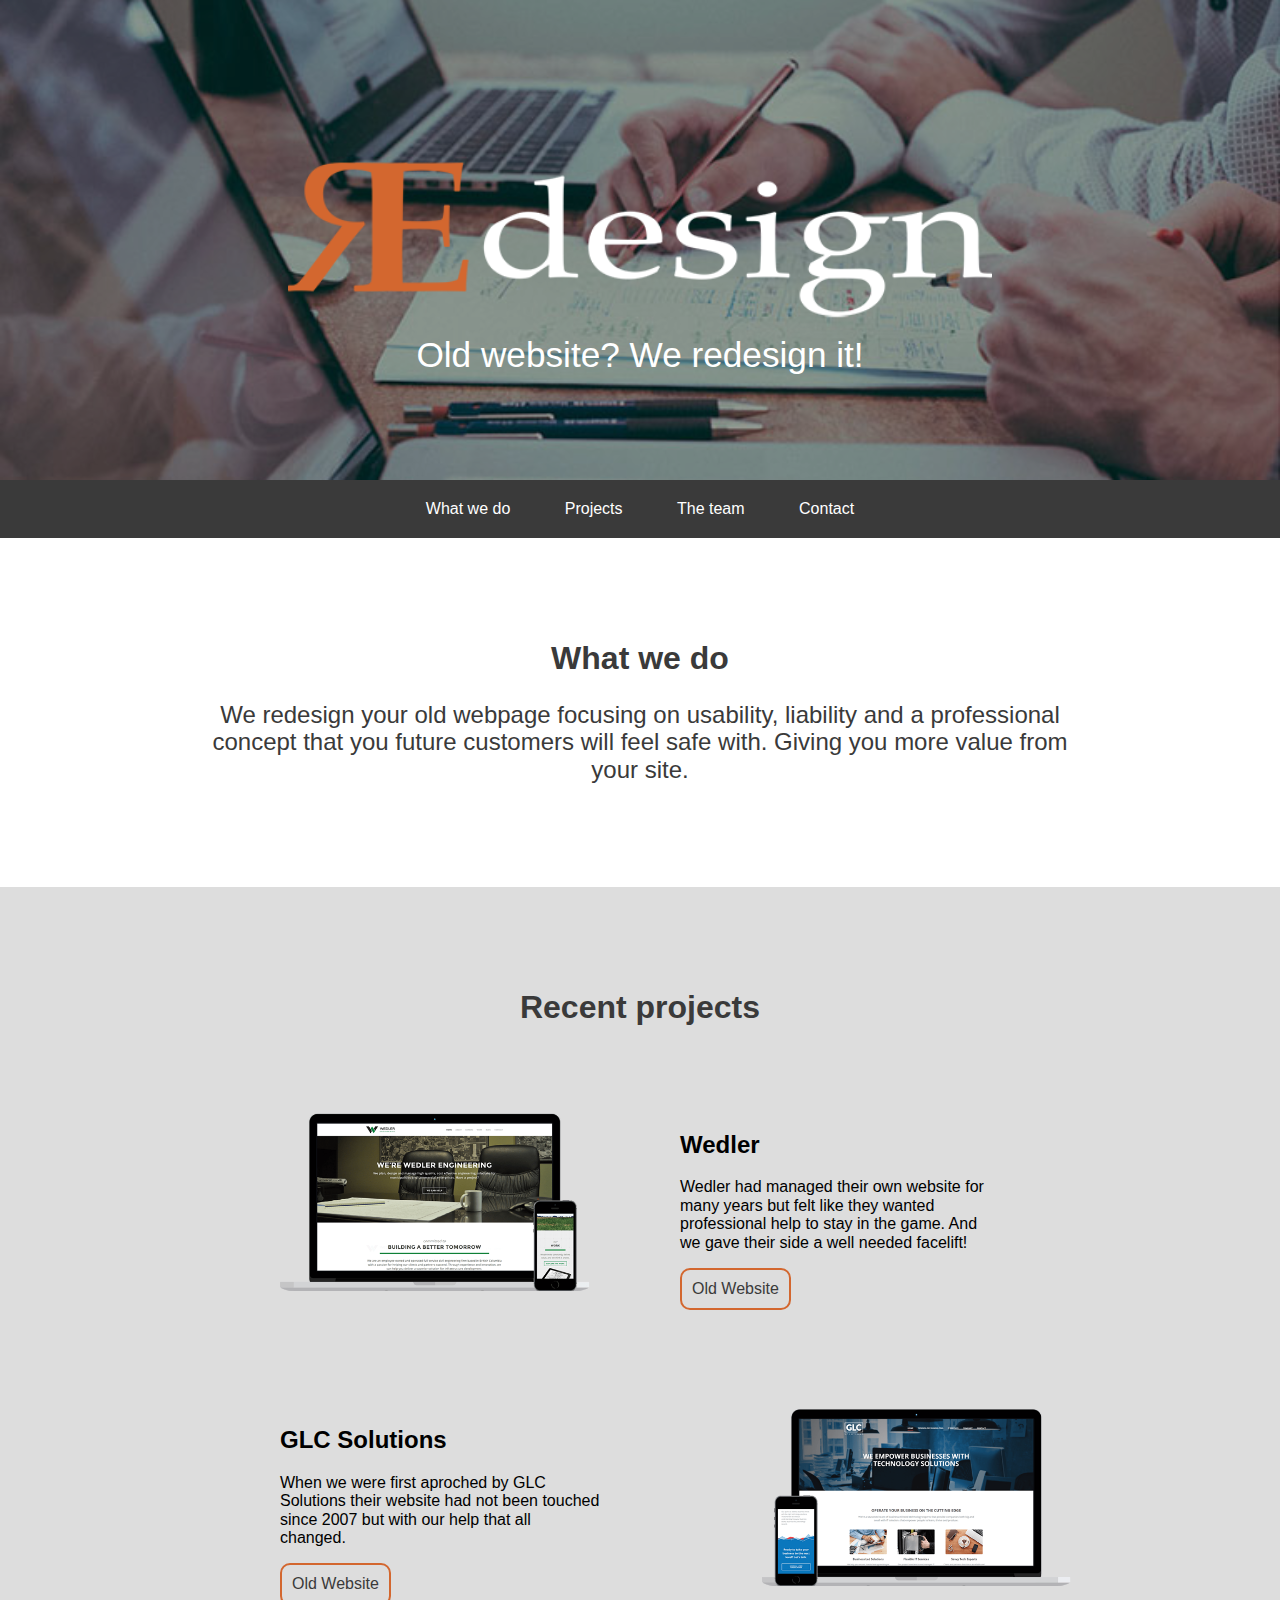
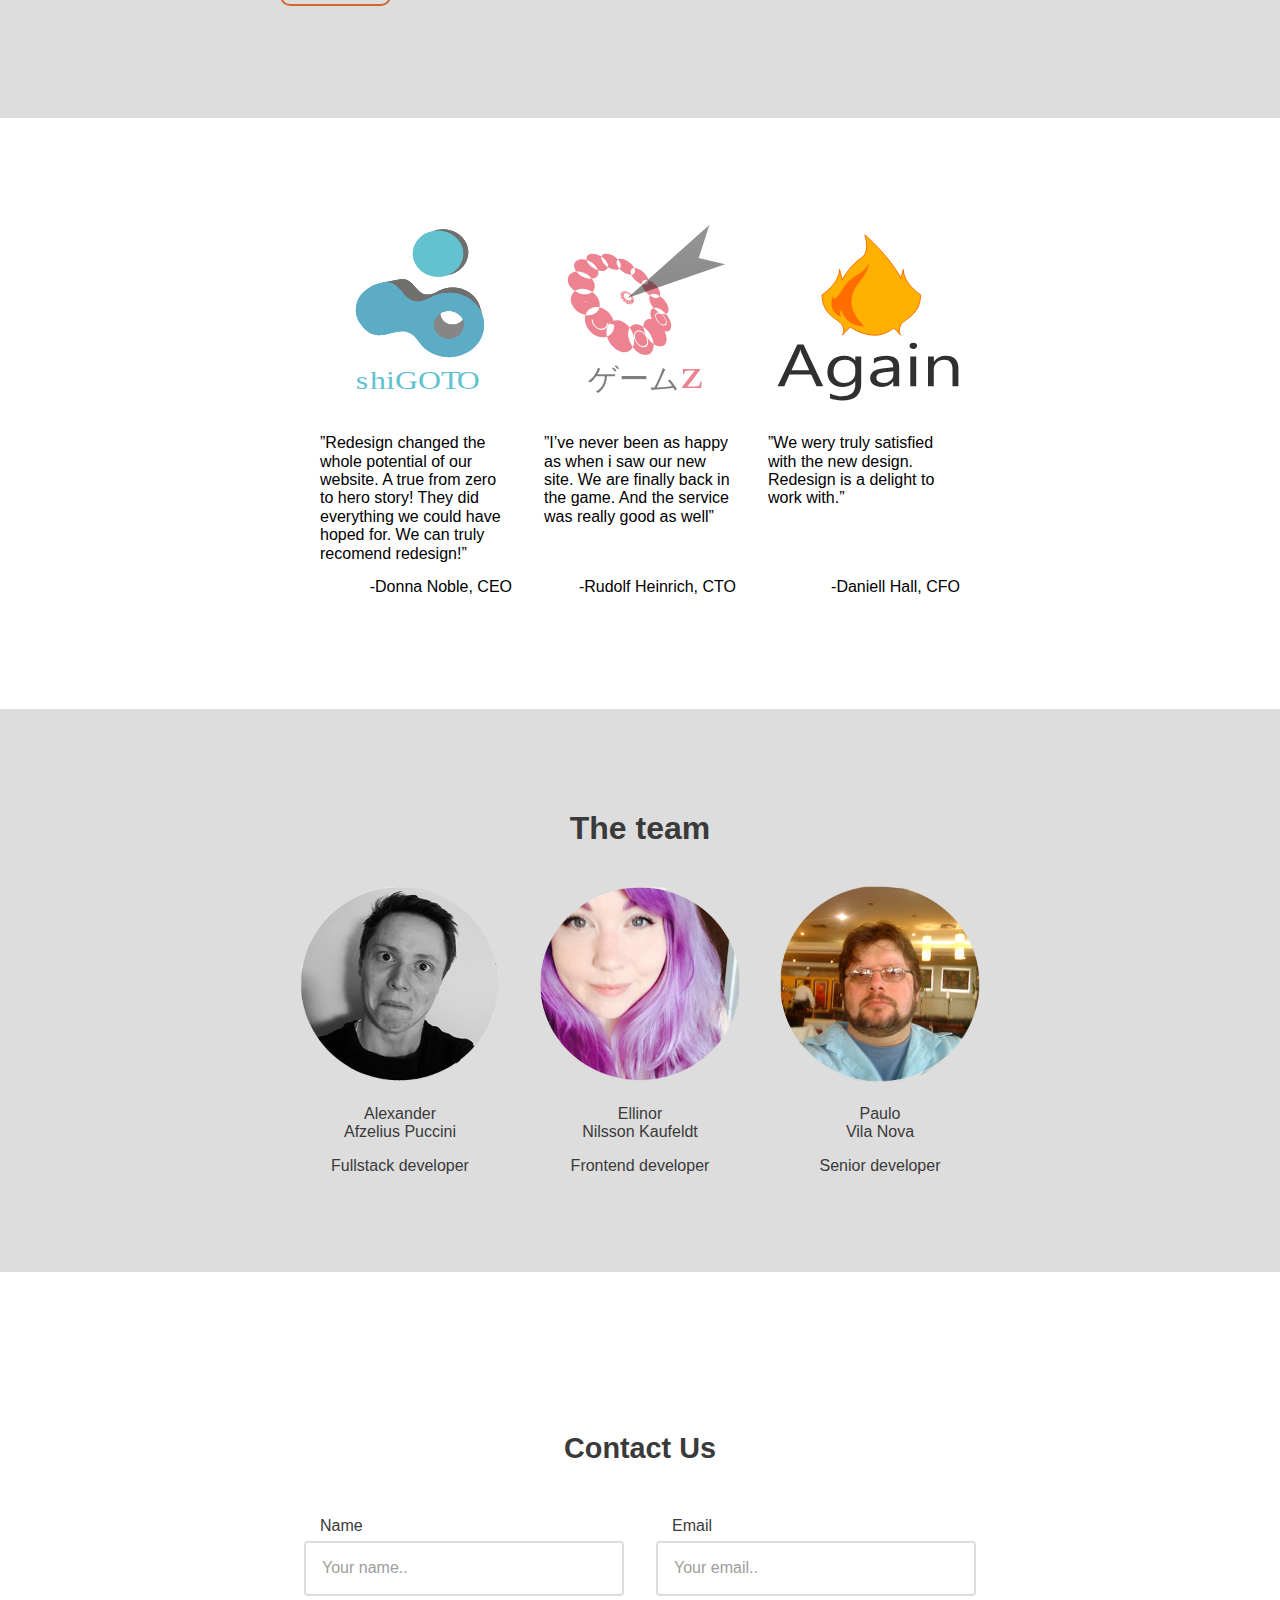
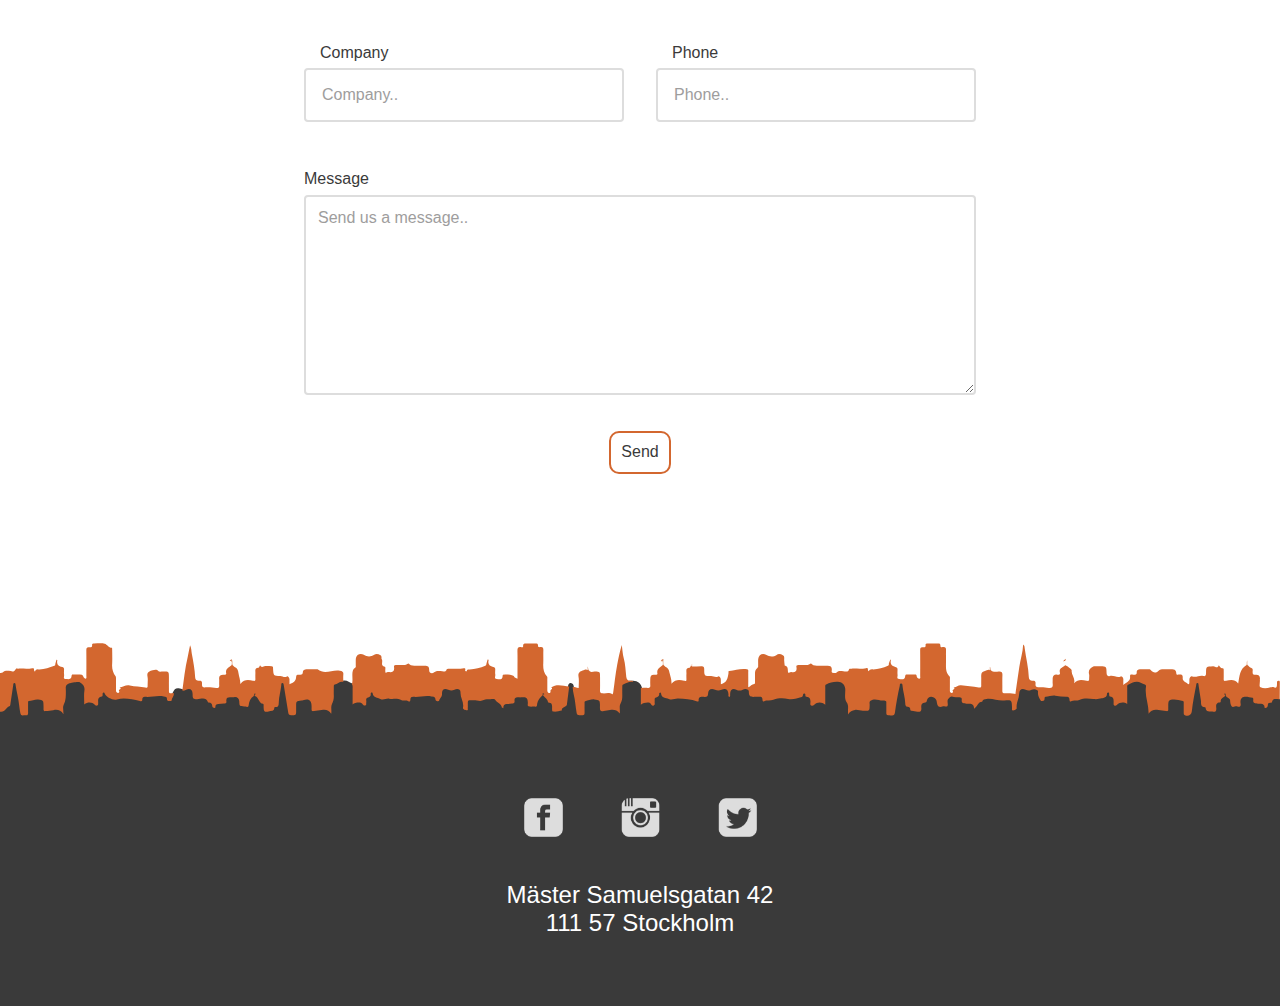
<file: index.html>
<!DOCTYPE html>
<html>

<head>
  <meta charset="utf-8" />
  <meta http-equiv="X-UA-Compatible" content="IE=edge">
  <meta name="viewport" content="width=device-width, initial-scale=1.0">
  <title>Redesign</title>
  <meta name="description" content="We redesign your old webpage focusing on usability, liability and a professional concept that you future customers will feel
  safe with. Giving you more value from your site.">
  <link rel='shortcut icon' type='image/x-icon' href='builds/images/favicon.ico' />
  <link rel="stylesheet" type="text/css" media="screen" href="builds/css/style.css" />
  <script src="builds/js/modernizr-custom.js"></script>
  <script src="builds/js/script.js"></script>
  <!--[if lt IE 9]>
  <script src="builds/js/html5shiv.js" prefer></script>
  <link rel="stylesheet" href="builds/css/ie8.css">
  <![endif]-->
</head>

<body>

  <!--Header image+logo-->
  <header class="header-container">
    <div class="logo-block">
      <img src="builds/images/dt-logo-white.png" alt="logo">
      <p class="slogan">Old website? We redesign it!</p>
    </div>
  </header>

  <!--Navigation-->
  <nav>
    <ul class="nav">
      <li class="nav-link">
        <a href="#weDo">What we do</a>
      </li>
      <li class="nav-link">
        <a href="#projects">Projects</a>
      </li>
      <li class="nav-link">
        <a href="#theTeam">The team</a>
      </li>
      <li class="nav-link">
        <a href="#contact">Contact</a>
      </li>
    </ul>
  </nav>


  <!--About-->
  <section id="weDo" class="section-about">
    <div class="container ie8-padding">
      <h1>What we do</h1>
      <p>
        We redesign your old webpage focusing on usability, liability and a professional concept that you future customers will feel
        safe with. Giving you more value from your site.
      </p>
    </div>
  </section>

  <!-- Earlier Cases -->
  <section id="projects" class="recentProjects">
    <div class="container ie8-padding">
      <h1>Recent projects</h1>

      <article class="recentProject">
        <div class="recentProjectContainer">
          <img src="builds/images/wedler.png" alt="Wedler project image">
        </div>
        <div class="recentProjectContainer">
          <h2>Wedler</h2>
          <p>Wedler had managed their own website for many years but felt like they wanted professional help to stay in the
            game. And we gave their side a well needed facelift! </p>
            <a href="#">
               <input type="button" value="Old Website" class="oldWebsite" />
            </a>
        </div>
      </article>

      <article class="recentProject">
        <div class="recentProjectContainer">
          <img src="builds/images/glc.png" alt="GLC project image">
        </div>
        <div class="recentProjectContainer">
          <h2>GLC Solutions</h2>
          <p>When we were first aproched by GLC Solutions their website had not been touched since 2007 but with our help that
            all changed. </p>
            <a href="#">
               <input type="button" value="Old Website" class="oldWebsite" />
            </a>
        </div>
      </article>

    </div>
  </section>
  <div class="clearfix"></div>

<!-- Reviews -->
<section class="reviews">
  <div class="container ie8-padding-2">
    <div class="review">
      <svg width="200" height="200">
      <image xlink:href="builds/images/shigoto.svg" src="builds/images/shigoto.png" width="200" height="200"/>
      </svg>
        <p>”Redesign changed the whole potential of our website. A true from
          zero to hero story! They did everything we could have hoped for.
          We can truly recomend redesign!”</p>
        <p>-Donna Noble, CEO</p>
    </div>

    <div class="review">
      <svg width="200" height="200">
      <image xlink:href="builds/images/gamez.svg" src="builds/images/gamez.png" width="200" height="200"/>
      </svg>
      <p>”I’ve never been as happy as when i saw our new site. We are finally back
        in the game. And the service was really good as well”</p>
      <p>-Rudolf Heinrich, CTO</p>
    </div>

    <div class="review">
      <svg width="200" height="200">
      <image xlink:href="builds/images/again.svg" src="builds/images/again.png" width="200" height="200"/>
      </svg>
      <p>”We wery truly satisfied with
        the new design. Redesign is a delight to work with.” </p>
      <p>-Daniell Hall, CFO</p>
  </div>
</div>
</section>

<div class="clearfix"></div>

<!--The Team-->
<section id="theTeam" class="section-team">
    <div class="container ie8-padding">
      <h1>The team</h1>
      <div class="images-container">
        <div class="img-container">
          <img src="builds/images/alex.png" alt="Alexander Afzelius Puccini">
          <p>Alexander
            <br> Afzelius Puccini
          </p>
          <span>Fullstack developer</span>
        </div>
        <div class="img-container">
          <img src="builds/images/elli.png" alt="Ellinor Nilsson Kaufeldt">
          <p>Ellinor
            <br> Nilsson Kaufeldt
            <br>
          </p>
          <span>Frontend developer</span>
        </div>
        <div class="img-container">
          <img src="builds/images/paulo.png" alt="Paulo Vila Nova">
          <p>Paulo
            <br> Vila Nova
          </p>
          <span>Senior developer</span>
        </div>
      </div>
    </div>
  </section>
  <div class="clearfix"></div>

  <!--Contact-->

  <section id="contact">
    <div class="container ie8-padding-2">
    <h1 class="contact-us">Contact Us</h1>
    <div>
      <form class="form-container">

        <div class="form-row">
            <div >
                <label for="lname">Name</label>
                <input type="text" id="lname" name="name" placeholder="Your name..">
            </div>
            <div>
                <label for="lemail">Email</label>
                <input type="text" id="lemail" name="email" placeholder="Your email..">
            </div>

        </div>

        <div class="form-row">
            <div>
                <label for="lcompany">Company</label>
                <input type="text" id="lcompany" name="company" placeholder="Company..">
            </div>
            <div>
                <label for="lphone">Phone</label>
                <input type="text" id="lphone" name="phone" placeholder="Phone..">
            </div>
        </div>


        <div class="form-row-textarea">
            <label for="subject">Message</label>
            <textarea id="subject" name="subject" placeholder="Send us a message.." style="height:200px"></textarea>
        </div>
        <div class="form-row-button">
            <input type="submit" value="Send">
        </div>
      </form>
    </div>
    </div>
  </section>

  <button onclick="topFunction()" id="myBtn" title="Go to top">Top</button>


  <!--Footer-->
<footer>
    <div class="footer-social-icons">
      <ul class="social-icons">
        <li>
          <img src="builds/images/ic-facebook.png" alt="Facebook icon">
        </li>
        <li>
          <img src="builds/images/ic-instagr.png" alt="Instagram icon">
        </li>
        <li>
          <img src="builds/images/ic-tweeter.png" alt="Twitter icon">
        </li>
      </ul>

      <div class="footer-adress">
          <p class="adress">Mäster Samuelsgatan 42</p>
          <p class="adress">111 57 Stockholm</p>
      </div>

    </div>
  </footer>

</body>

</html>
</file>
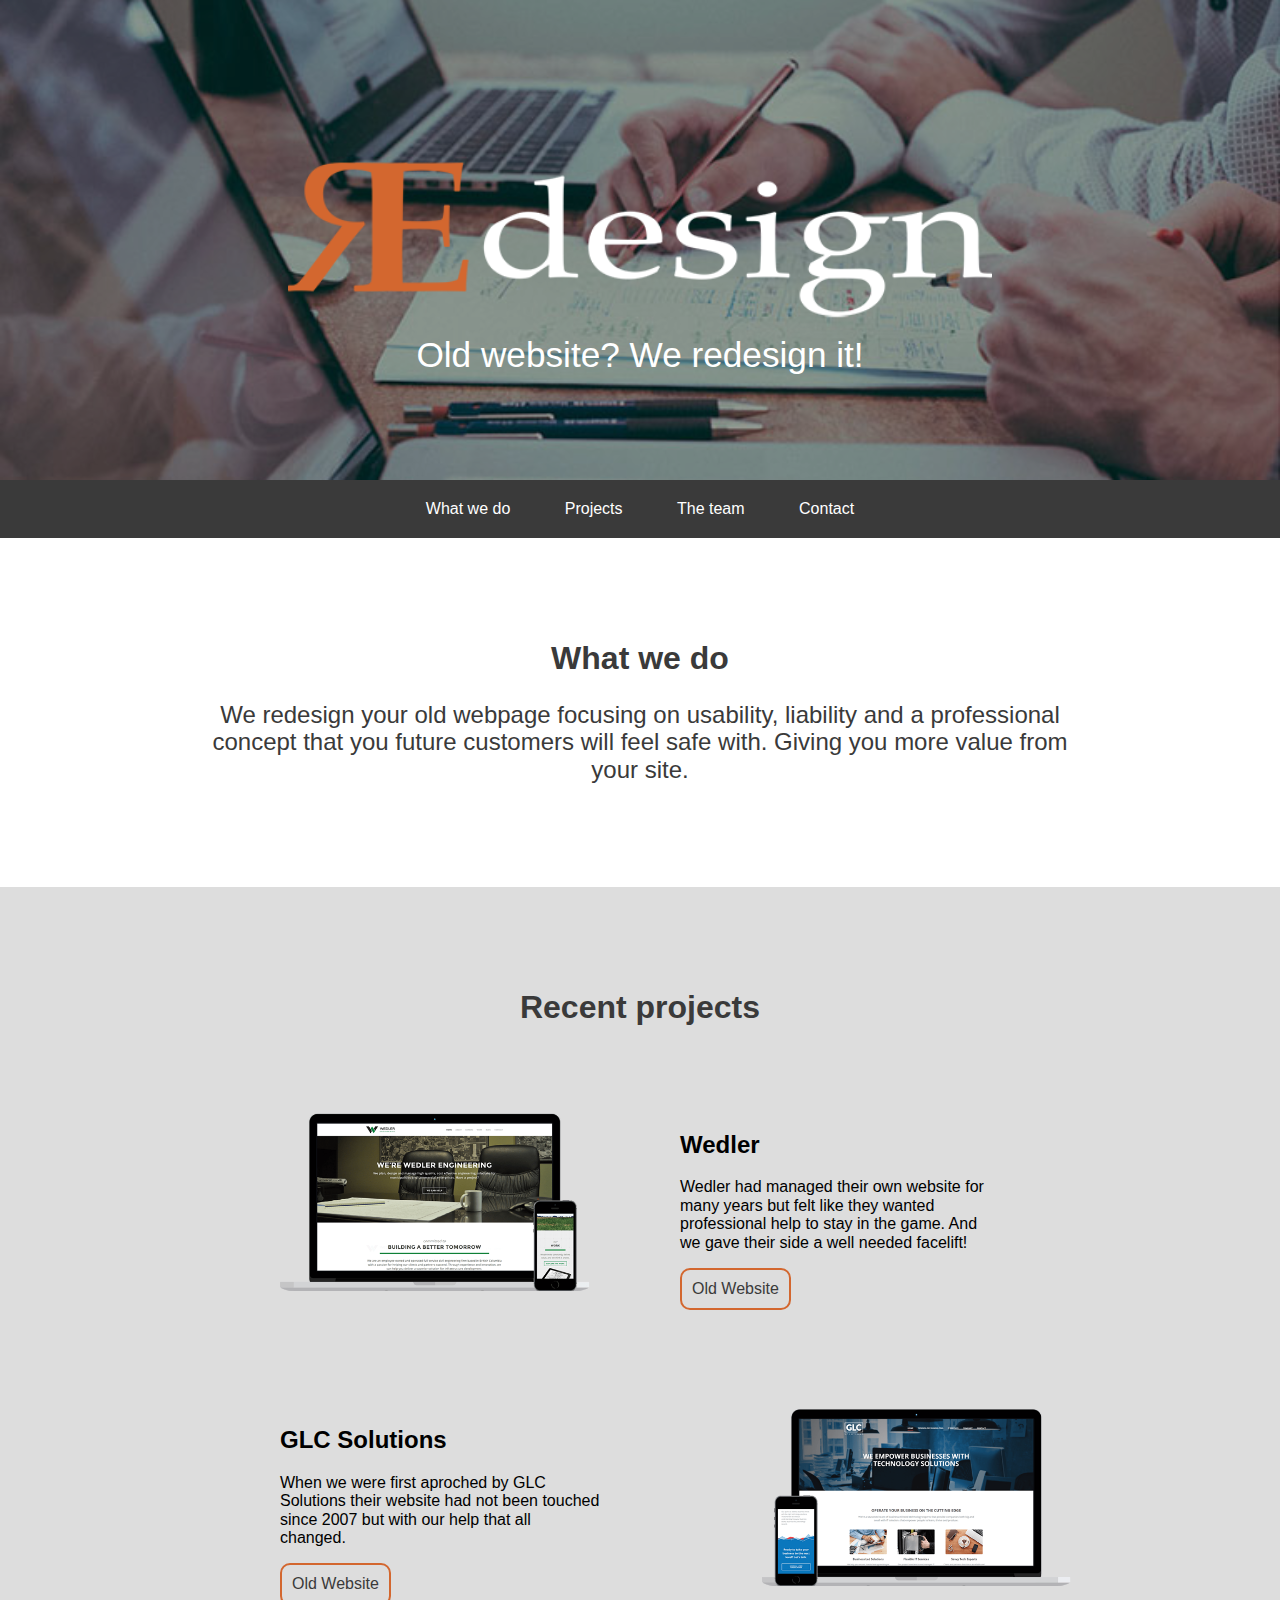
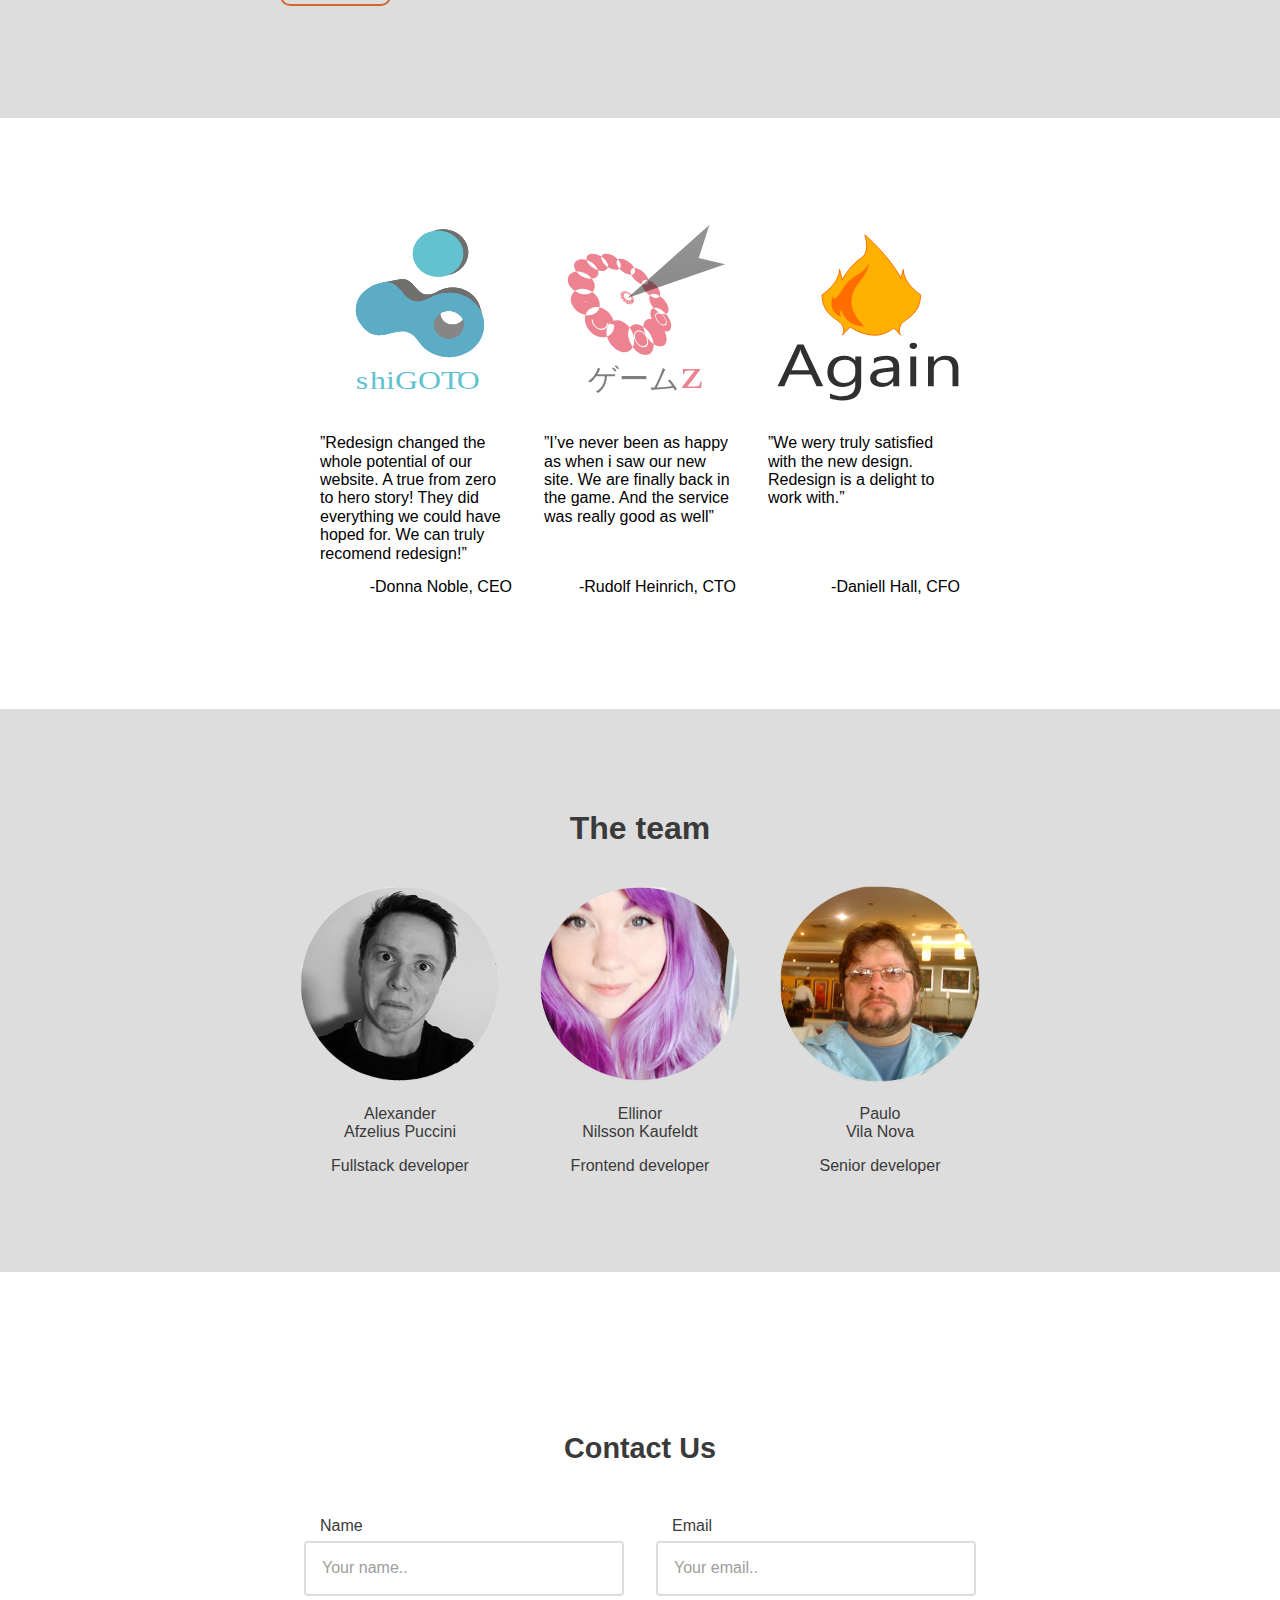
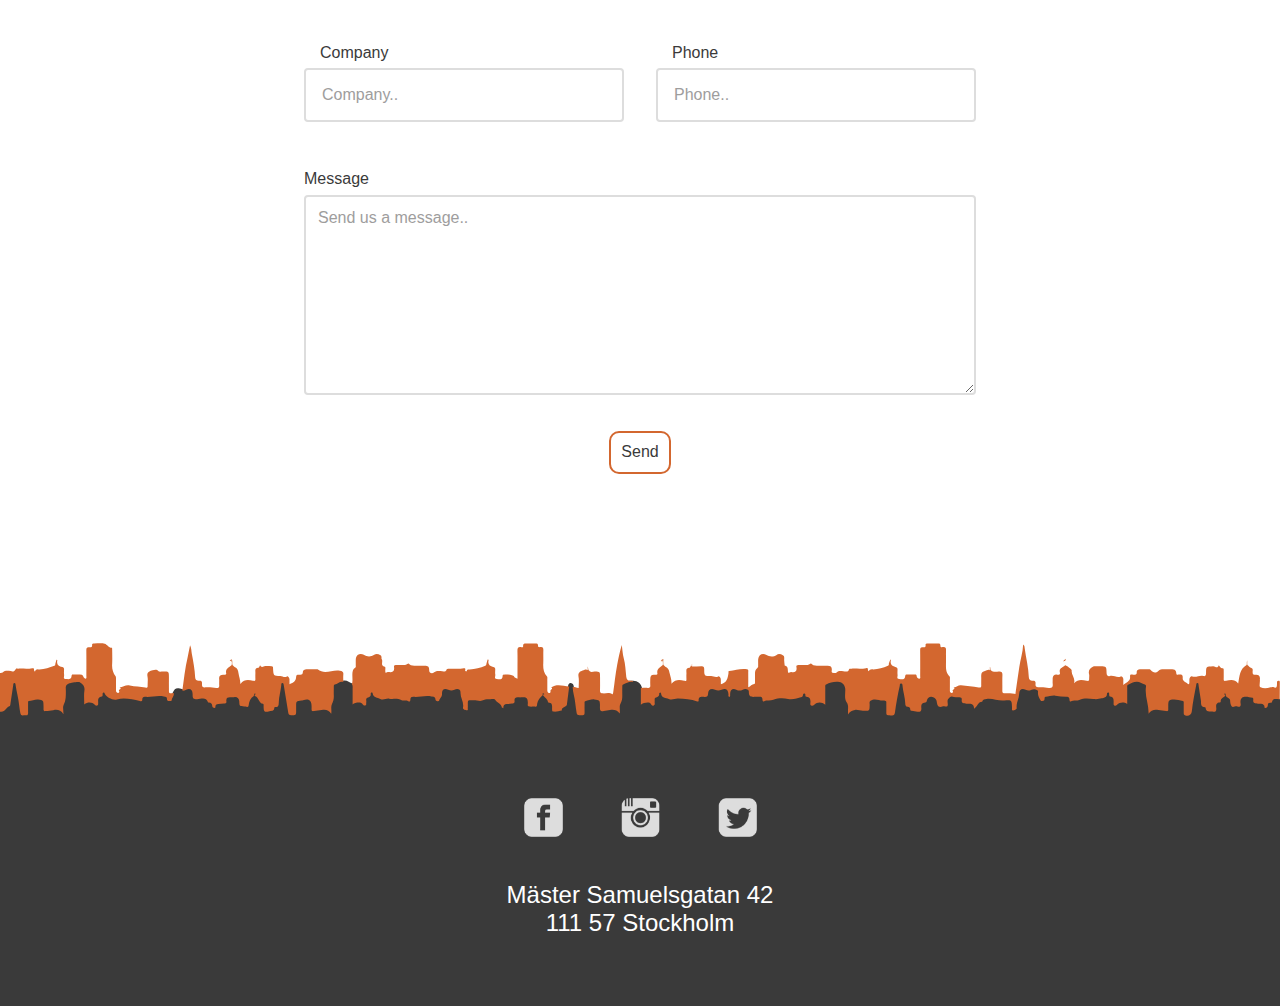
<file: builds/index.html>
<!DOCTYPE html>
<html>

<head>
  <meta charset="utf-8" />
  <meta http-equiv="X-UA-Compatible" content="IE=edge">
  <meta name="viewport" content="width=device-width, initial-scale=1.0">
  <title>Redesign</title>
  <meta name="description" content="We redesign your old webpage focusing on usability, liability and a professional concept that you future customers will feel
  safe with. Giving you more value from your site.">
  <link rel='shortcut icon' type='image/x-icon' href='images/favicon.ico' />
  <link rel="stylesheet" type="text/css" media="screen" href="css/style.css" />
  <script src="js/modernizr-custom.js"></script>
  <script src="js/script.js"></script>
  <!--[if lt IE 9]>
  <script src="js/html5shiv.js" prefer></script>
  <link rel="stylesheet" href="css/ie8.css">
  <![endif]-->
</head>

<body>

  <!--Header image+logo-->
  <header class="header-container">
    <div class="logo-block">
      <img src="images/dt-logo-white.png" alt="logo">
      <p class="slogan">Old website? We redesign it!</p>
    </div>
  </header>

  <!--Navigation-->
  <nav>
    <ul class="nav">
      <li class="nav-link">
        <a href="#weDo">What we do</a>
      </li>
      <li class="nav-link">
        <a href="#projects">Projects</a>
      </li>
      <li class="nav-link">
        <a href="#theTeam">The team</a>
      </li>
      <li class="nav-link">
        <a href="#contact">Contact</a>
      </li>
    </ul>
  </nav>


  <!--About-->
  <section id="weDo" class="section-about">
    <div class="container ie8-padding">
      <h1>What we do</h1>
      <p>
        We redesign your old webpage focusing on usability, liability and a professional concept that you future customers will feel
        safe with. Giving you more value from your site.
      </p>
    </div>
  </section>

  <!-- Earlier Cases -->
  <section id="projects" class="recentProjects">
    <div class="container ie8-padding">
      <h1>Recent projects</h1>

      <article class="recentProject">
        <div class="recentProjectContainer">
          <img src="images/wedler.png" alt="Wedler project image">
        </div>
        <div class="recentProjectContainer">
          <h2>Wedler</h2>
          <p>Wedler had managed their own website for many years but felt like they wanted professional help to stay in the
            game. And we gave their side a well needed facelift! </p>
            <a href="#">
               <input type="button" value="Old Website" class="oldWebsite" />
            </a>
        </div>
      </article>

      <article class="recentProject">
        <div class="recentProjectContainer">
          <img src="images/glc.png" alt="GLC project image">
        </div>
        <div class="recentProjectContainer">
          <h2>GLC Solutions</h2>
          <p>When we were first aproched by GLC Solutions their website had not been touched since 2007 but with our help that
            all changed. </p>
            <a href="#">
               <input type="button" value="Old Website" class="oldWebsite" />
            </a>
        </div>
      </article>

    </div>
  </section>
  <div class="clearfix"></div>

<!-- Reviews -->
<section class="reviews">
  <div class="container ie8-padding-2">
    <div class="review">
      <svg width="200" height="200">
      <image xlink:href="images/shigoto.svg" src="images/shigoto.png" width="200" height="200"/>
      </svg>
        <p>”Redesign changed the whole potential of our website. A true from
          zero to hero story! They did everything we could have hoped for.
          We can truly recomend redesign!”</p>
        <p>-Donna Noble, CEO</p>
    </div>

    <div class="review">
      <svg width="200" height="200">
      <image xlink:href="images/gamez.svg" src="images/gamez.png" width="200" height="200"/>
      </svg>
      <p>”I’ve never been as happy as when i saw our new site. We are finally back
        in the game. And the service was really good as well”</p>
      <p>-Rudolf Heinrich, CTO</p>
    </div>

    <div class="review">
      <svg width="200" height="200">
      <image xlink:href="images/again.svg" src="images/again.png" width="200" height="200"/>
      </svg>
      <p>”We wery truly satisfied with
        the new design. Redesign is a delight to work with.” </p>
      <p>-Daniell Hall, CFO</p>
  </div>
</div>
</section>

<div class="clearfix"></div>

<!--The Team-->
<section id="theTeam" class="section-team">
    <div class="container ie8-padding">
      <h1>The team</h1>
      <div class="images-container">
        <div class="img-container">
          <img src="images/alex.png" alt="Alexander Afzelius Puccini">
          <p>Alexander
            <br> Afzelius Puccini
          </p>
          <span>Fullstack developer</span>
        </div>
        <div class="img-container">
          <img src="images/elli.png" alt="Ellinor Nilsson Kaufeldt">
          <p>Ellinor
            <br> Nilsson Kaufeldt
            <br>
          </p>
          <span>Frontend developer</span>
        </div>
        <div class="img-container">
          <img src="images/paulo.png" alt="Paulo Vila Nova">
          <p>Paulo
            <br> Vila Nova
          </p>
          <span>Senior developer</span>
        </div>
      </div>
    </div>
  </section>
  <div class="clearfix"></div>

  <!--Contact-->

  <section id="contact">
    <div class="container ie8-padding-2">
    <h1 class="contact-us">Contact Us</h1>
    <div>
      <form class="form-container">

        <div class="form-row">
            <div >
                <label for="lname">Name</label>
                <input type="text" id="lname" name="name" placeholder="Your name..">
            </div>
            <div>
                <label for="lemail">Email</label>
                <input type="text" id="lemail" name="email" placeholder="Your email..">
            </div>

        </div>

        <div class="form-row">
            <div>
                <label for="lcompany">Company</label>
                <input type="text" id="lcompany" name="company" placeholder="Company..">
            </div>
            <div>
                <label for="lphone">Phone</label>
                <input type="text" id="lphone" name="phone" placeholder="Phone..">
            </div>
        </div>


        <div class="form-row-textarea">
            <label for="subject">Message</label>
            <textarea id="subject" name="subject" placeholder="Send us a message.." style="height:200px"></textarea>
        </div>
        <div class="form-row-button">
            <input type="submit" value="Send">
        </div>
      </form>
    </div>
    </div>
  </section>

  <button onclick="topFunction()" id="myBtn" title="Go to top">Top</button>


  <!--Footer-->
<footer>
    <div class="footer-social-icons">
      <ul class="social-icons">
        <li>
          <img src="images/ic-facebook.png" alt="Facebook icon">
        </li>
        <li>
          <img src="images/ic-instagr.png" alt="Instagram icon">
        </li>
        <li>
          <img src="images/ic-tweeter.png" alt="Twitter icon">
        </li>
      </ul>

      <div class="footer-adress">
          <p class="adress">Mäster Samuelsgatan 42</p>
          <p class="adress">111 57 Stockholm</p>
      </div>

    </div>
  </footer>

</body>

</html>
</file>
<file: builds/css/ie8.css>
.header-container {
  width: 100%;
  background-image: url("../images/header-photoIE8.jpg");
  height: 600px;
  margin: 0 auto;
}

.nav > li {
  margin-right: 30px;
}

.nav > li a {
  font-size: 1.3em;
}

.logo-block {
  width: 100%;
  margin: 0 auto;
}

.logo-block img {
  position: relative;
  display: block;
  top: 150px;
  margin-left: -28%;
  padding: 0;
  width: 55%;
}

.logo-block p.slogan {
  position: relative;
  display: block;
  font-size: 2.5em;
  margin-left: -150%;
  margin-top: 3.5em;
  color: #fdfdfd;
  text-align: center;
}

.recentProject {
  padding: 5%;
}

.recentProjectContainer {
  width: 300px;
  padding: 5%;
}

.reviews {
  padding-left: 10%;
  padding-right: 10%;
}

.review {
  width: 25%;
  padding-left: 32px;
  padding-right: 32px;
}

.form-container {
  width: 80%;
}

input[type=text], textarea {
  width: 100%;
  padding: 12px;
  border: 2px solid #dddddd;
  border-radius: 4px;
  box-sizing: border-box;
  margin-top: 6px;
  margin-bottom: 16px;
  resize: vertical;
}

footer {
  background-image: url("../images/footer-photo.png");
  background-size: cover;
  height: 560px;
  width: 100%;
}

.footer-social-icons {
  top: 350px;
}

.ie8-padding {
  padding-top: 100px;
  padding-bottom: 100px;
}

.ie8-padding-2 {
  padding-top: 100px;
  padding-bottom: 0px;
}
</file>
<file: builds/css/style.css>
/*! normalize.css v7.0.0 | MIT License | github.com/necolas/normalize.css */
/* Document
   ========================================================================== */
/**
 * 1. Correct the line height in all browsers.
 * 2. Prevent adjustments of font size after orientation changes in
 *    IE on Windows Phone and in iOS.
 */
html {
  line-height: 1.15;
  /* 1 */
  -ms-text-size-adjust: 100%;
  /* 2 */
  -webkit-text-size-adjust: 100%;
  /* 2 */
}

/* Sections
     ========================================================================== */
/**
   * Remove the margin in all browsers (opinionated).
   */
body {
  margin: 0;
}

/**
   * Add the correct display in IE 9-.
   */
article,
aside,
footer,
header,
nav,
section {
  display: block;
}

/**
   * Correct the font size and margin on `h1` elements within `section` and
   * `article` contexts in Chrome, Firefox, and Safari.
   */
/* Grouping content
     ========================================================================== */
/**
   * Add the correct display in IE 9-.
   * 1. Add the correct display in IE.
   */
figcaption,
figure,
main {
  /* 1 */
  display: block;
}

/**
   * Add the correct margin in IE 8.
   */
figure {
  margin: 1em 40px;
}

/**
   * 1. Add the correct box sizing in Firefox.
   * 2. Show the overflow in Edge and IE.
   */
hr {
  box-sizing: content-box;
  /* 1 */
  height: 0;
  /* 1 */
  overflow: visible;
  /* 2 */
}

/**
   * 1. Correct the inheritance and scaling of font size in all browsers.
   * 2. Correct the odd `em` font sizing in all browsers.
   */
pre {
  font-family: monospace, monospace;
  /* 1 */
  font-size: 1em;
  /* 2 */
}

/* Text-level semantics
  */
/**
   * 1. Remove the gray background on active links in IE 10.
   * 2. Remove gaps in links underline in iOS 8+ and Safari 8+.
   */
a {
  background-color: transparent;
  /* 1 */
  -webkit-text-decoration-skip: objects;
  /* 2 */
}

/**
   * 1. Remove the bottom border in Chrome 57- and Firefox 39-.
   * 2. Add the correct text decoration in Chrome, Edge, IE, Opera, and Safari.
   */
abbr[title] {
  border-bottom: none;
  /* 1 */
  text-decoration: underline;
  /* 2 */
  text-decoration: underline dotted;
  /* 2 */
}

/**
   * Prevent the duplicate application of `bolder` by the next rule in Safari 6.
   */
b,
strong {
  font-weight: inherit;
}

/**
   * Add the correct font weight in Chrome, Edge, and Safari.
   */
b,
strong {
  font-weight: bolder;
}

/**
   * 1. Correct the inheritance and scaling of font size in all browsers.
   * 2. Correct the odd `em` font sizing in all browsers.
   */
code,
kbd,
samp {
  font-family: monospace, monospace;
  /* 1 */
  font-size: 1em;
  /* 2 */
}

/**
   * Add the correct font style in Android 4.3-.
   */
dfn {
  font-style: italic;
}

/**
   * Add the correct background and color in IE 9-.
   */
mark {
  background-color: #ff0;
  color: #000;
}

/**
   * Add the correct font size in all browsers.
   */
small {
  font-size: 80%;
}

/**
   * Prevent `sub` and `sup` elements from affecting the line height in
   * all browsers.
   */
sub,
sup {
  font-size: 75%;
  line-height: 0;
  position: relative;
  vertical-align: baseline;
}

sub {
  bottom: -0.25em;
}

sup {
  top: -0.5em;
}

/* Embedded content
     ========================================================================== */
/**
   * Add the correct display in IE 9-.
   */
audio,
video {
  display: inline-block;
}

/**
   * Add the correct display in iOS 4-7.
   */
audio:not([controls]) {
  display: none;
  height: 0;
}

/**
   * Remove the border on images inside links in IE 10-.
   */
img {
  border-style: none;
}

/**
   * Hide the overflow in IE.
   */
svg:not(:root) {
  overflow: hidden;
}

/* Forms
     ========================================================================== */
/**
   * 1. Change the font styles in all browsers (opinionated).
   * 2. Remove the margin in Firefox and Safari.
   */
button,
input,
optgroup,
select,
textarea {
  font-family: sans-serif;
  /* 1 */
  font-size: 100%;
  /* 1 */
  line-height: 1.15;
  /* 1 */
  margin: 0;
  /* 2 */
}

/**
   * Show the overflow in IE.
   * 1. Show the overflow in Edge.
   */
button,
input {
  /* 1 */
  overflow: visible;
}

/**
   * Remove the inheritance of text transform in Edge, Firefox, and IE.
   * 1. Remove the inheritance of text transform in Firefox.
   */
button,
select {
  /* 1 */
  text-transform: none;
}

/**
   * 1. Prevent a WebKit bug where (2) destroys native `audio` and `video`
   *    controls in Android 4.
   * 2. Correct the inability to style clickable types in iOS and Safari.
   */
button,
html [type="button"],
[type="reset"],
[type="submit"] {
  -webkit-appearance: button;
  /* 2 */
}

/**
   * Remove the inner border and padding in Firefox.
   */
button::-moz-focus-inner,
[type="button"]::-moz-focus-inner,
[type="reset"]::-moz-focus-inner,
[type="submit"]::-moz-focus-inner {
  border-style: none;
  padding: 0;
}

/**
   * Restore the focus styles unset by the previous rule.
   */
button:-moz-focusring,
[type="button"]:-moz-focusring,
[type="reset"]:-moz-focusring,
[type="submit"]:-moz-focusring {
  outline: 1px dotted ButtonText;
}

/**
   * Correct the padding in Firefox.
   */
fieldset {
  padding: 0.35em 0.75em 0.625em;
}

/**
   * 1. Correct the text wrapping in Edge and IE.
   * 2. Correct the color inheritance from `fieldset` elements in IE.
   * 3. Remove the padding so developers are not caught out when they zero out
   *    `fieldset` elements in all browsers.
   */
legend {
  box-sizing: border-box;
  /* 1 */
  color: inherit;
  /* 2 */
  display: table;
  /* 1 */
  max-width: 100%;
  /* 1 */
  padding: 0;
  /* 3 */
  white-space: normal;
  /* 1 */
}

/**
   * 1. Add the correct display in IE 9-.
   * 2. Add the correct vertical alignment in Chrome, Firefox, and Opera.
   */
progress {
  display: inline-block;
  /* 1 */
  vertical-align: baseline;
  /* 2 */
}

/**
   * Remove the default vertical scrollbar in IE.
   */
textarea {
  overflow: auto;
}

/**
   * 1. Add the correct box sizing in IE 10-.
   * 2. Remove the padding in IE 10-.
   */
[type="checkbox"],
[type="radio"] {
  box-sizing: border-box;
  /* 1 */
  padding: 0;
  /* 2 */
}

/**
   * Correct the cursor style of increment and decrement buttons in Chrome.
   */
[type="number"]::-webkit-inner-spin-button,
[type="number"]::-webkit-outer-spin-button {
  height: auto;
}

/**
   * 1. Correct the odd appearance in Chrome and Safari.
   * 2. Correct the outline style in Safari.
   */
[type="search"] {
  -webkit-appearance: textfield;
  /* 1 */
  outline-offset: -2px;
  /* 2 */
}

/**
   * Remove the inner padding and cancel buttons in Chrome and Safari on macOS.
   */
[type="search"]::-webkit-search-cancel-button,
[type="search"]::-webkit-search-decoration {
  -webkit-appearance: none;
}

/**
   * 1. Correct the inability to style clickable types in iOS and Safari.
   * 2. Change font properties to `inherit` in Safari.
   */
::-webkit-file-upload-button {
  -webkit-appearance: button;
  /* 1 */
  font: inherit;
  /* 2 */
}

/* Interactive
     ========================================================================== */
/*
   * Add the correct display in IE 9-.
   * 1. Add the correct display in Edge, IE, and Firefox.
   */
details,
menu {
  display: block;
}

/*
   * Add the correct display in all browsers.
   */
summary {
  display: list-item;
}

/* Scripting
     ========================================================================== */
/**
   * Add the correct display in IE 9-.
   */
canvas {
  display: inline-block;
}

/**
   * Add the correct display in IE.
   */
template {
  display: none;
}

/* Hidden
     ========================================================================== */
/**
   * Add the correct display in IE 10-.
   */
[hidden] {
  display: none;
}

.clearfix {
  clear: left;
}

* {
  font-family: "Myriad Pro", Myriad, "Liberation Sans", "Nimbus Sans L", "Helvetica Neue", Helvetica, Arial, sans-serif;
}

html {
  background-color: #dddddd;
  width: 100%;
}

body {
  background-color: white;
}

a {
  text-decoration: none;
  color: #3a3a3a;
}

p {
  font-weight: 300;
  font-size: 100%;
}

h1 {
  text-align: center;
  color: #3a3a3a;
  font-size: 2em;
}

li {
  list-style: none;
}

span {
  font-weight: 500;
  color: #3a3a3a;
  font-size: 1em;
  margin-bottom: 0.5rem;
}

.container {
  max-width: 880px;
  max-width: 55rem;
  margin: 0 auto;
  overflow: auto;
  padding: 32px 16px 32px 16px;
  padding: 2rem 1rem 2rem 1rem;
}

@media only screen and (min-width: 768px) {
  .container {
    padding: 80px 16px 80px 16px;
    padding: 5rem 1rem 5rem 1rem;
  }
}

@media only screen and (min-width: 1366px) {
  .container {
    padding: 160px 16px 160px 16px;
    padding: 10rem 1rem 10rem 1rem;
  }
}

.header-container {
  background-image: url("../images/mb-header-photo.jpg");
  background-repeat: no-repeat;
  position: relative;
  width: 100%;
  height: 100%;
  background-position: center center;
  background-color: rgba(0, 0, 0, 0.4);
  background-blend-mode: overlay;
  min-height: 15rem;
  background-size: cover;
  height: 300px;
  overflow: hidden;
}

@media only screen and (min-width: 768px) {
  .header-container {
    background-image: url("../images/pt-header-photo.jpg");
    height: 30rem;
    height: 480px;
  }
}

@media only screen and (min-width: 1366px) {
  .header-container {
    background-image: url("../images/dt-header-photo.jpg");
    height: 40rem;
    height: 640px;
  }
}

.logo-block img, p.slogan {
  margin: 0;
  position: absolute;
  top: 50%;
  left: 50%;
  margin-right: -50%;
  transform: translate(-50%, -50%);
}

.logo-block img {
  position: overlay;
  display: block;
  margin: 0 auto;
  width: 55%;
}

.logo-block p.slogan {
  text-align: center;
  color: white;
  margin-top: 9%;
  font-size: 1rem;
}

@media only screen and (min-width: 768px) {
  .logo-block p.slogan {
    font-size: 2.2rem;
  }
}

@media only screen and (min-width: 1366px) {
  .logo-block p.slogan {
    font-size: 3.5rem;
  }
}

ul.nav {
  background-color: #3a3a3a;
  list-style: none;
  text-align: center;
  margin: 0;
  padding: 20px 0 20px 0;
}

.nav > li {
  display: inline-block;
  padding: 0 10px 0 10px;
}

.nav > li a {
  color: white;
  font-size: .9rem;
  text-decoration: none;
}

.nav > li a:hover {
  color: #d3672f;
}

@media only screen and (min-width: 768px) {
  .nav > li {
    padding: 0 25px 0 25px;
  }
  .nav > li a {
    font-size: 1rem;
  }
}

@media only screen and (min-width: 1366px) {
  .nav > li {
    padding: 0 35px 0 35px;
  }
  .nav > li a {
    font-size: 1.5rem;
  }
}

.section-about p {
  text-align: center;
  color: #3a3a3a;
}

@media only screen and (min-width: 768px) {
  .section-about p {
    font-size: 1.5em;
  }
}

.recentProjects {
  background-color: #dddddd;
}

@media only screen and (min-width: 768px) {
  .recentProjects :nth-child(odd) {
    flex-direction: row-reverse;
  }
}

.recentProject {
  display: -webkit-box;
  display: -moz-box;
  display: -ms-flexbox;
  display: -webkit-flex;
  display: flex;
  flex-wrap: wrap;
  -ms-flex-wrap: wrap;
  justify-content: center;
}

.recentProject img {
  width: 100%;
}

@media only screen and (min-width: 768px) {
  .recentProject {
    justify-content: space-around;
    padding-top: 32px;
    padding-top: 2em;
  }
  .recentProject img {
    width: 130%;
  }
}

@media only screen and (min-width: 1366px) {
  .recentProject {
    justify-content: space-between;
    padding: 32px;
    padding: 2em;
  }
  .recentProject img {
    width: 100%;
  }
}

.recentProjectContainer {
  display: block;
  float: left;
  padding-top: 2em;
}

@media only screen and (min-width: 768px) {
  .recentProjectContainer {
    width: 240px;
    width: 15em;
  }
}

@media only screen and (min-width: 1366px) {
  .recentProjectContainer {
    width: 300px;
    width: 25em;
  }
}

.recentProjectContainer:nth-child(even) {
  width: 320px;
  width: 20em;
  padding-bottom: 32px;
  padding-bottom: 2em;
  text-align: center;
}

@media only screen and (min-width: 768px) {
  .recentProjectContainer:nth-child(even) {
    text-align: left;
  }
}

.oldWebsite {
  background-color: transparent;
  color: #3a3a3a;
  border-color: #d3672f;
  border-style: solid;
  border-radius: 10px;
  padding: 10px;
  cursor: pointer;
}

.oldWebsite :hover {
  background-color: #d3672f;
}

input[type=button]:hover {
  background-color: #d3672f;
}

#fallback-shigoto {
  background: url(images/shigoto.png);
  width: 200px;
  height: 200px;
}

.reviews {
  display: -webkit-box;
  display: -moz-box;
  display: -ms-flexbox;
  display: -webkit-flex;
  display: flex;
  flex-wrap: wrap;
  -ms-flex-wrap: wrap;
  justify-content: space-around;
}

.review {
  display: block;
  float: left;
  width: 270px;
  width: 15em;
  padding: 16px;
  padding: 1em;
}

@media only screen and (min-width: 768px) {
  .review {
    width: 200px;
    width: 12em;
  }
}

@media only screen and (min-width: 1366px) {
  .review {
    padding: 0px 48px 0px 48px;
    padding: 0em 3em 0em 3em;
  }
}

.review img {
  width: 200px;
}

.review :nth-child(2) {
  height: 100px;
  height: 7em;
}

.review :last-child {
  float: right;
}

.section-team {
  background-color: #dddddd;
}

.section-team p {
  text-align: center;
  color: #3a3a3a;
}

.images-container {
  display: -webkit-box;
  display: -moz-box;
  display: -ms-flexbox;
  display: -webkit-flex;
  display: flex;
  flex-wrap: wrap;
  -ms-flex-wrap: wrap;
  justify-content: space-around;
  text-align: center;
  margin: 0 auto;
  max-width: 720px;
}

.images-container img {
  border-radius: 50%;
  height: 200px;
  width: 200px;
}

.img-container {
  display: block;
  float: left;
  margin: 20px;
  margin: 1rem;
  text-align: center;
}

h1.contact-us {
  margin: 3rem 0 1rem 0;
  text-align: center;
  font-family: "Myriad Pro", Myriad, "Liberation Sans", "Nimbus Sans L", "Helvetica Neue", Helvetica, Arial, sans-serif;
  color: #3a3a3a;
  font-size: 1.8rem;
}

@media only screen and (min-width: 768px) {
  h1.contact-us {
    margin: 5rem 0 1rem 0;
  }
}

@media only screen and (min-width: 1366px) {
  h1.contact-us {
    margin: 7rem 0 1rem 0;
  }
}

.form-container {
  margin: 0 auto;
  width: 250px;
  border-radius: 5px;
  padding: 20px;
  font-size: 1rem;
  color: #3a3a3a;
}

@media only screen and (min-width: 768px) {
  .form-container {
    width: 80%;
    max-width: 1300px;
  }
  .form-container .form-row {
    display: -webkit-box;
    display: -moz-box;
    display: -ms-flexbox;
    display: -webkit-flex;
    display: flex;
    justify-content: space-between;
  }
  .form-container .form-row :nth-child(1) {
    padding: 16px;
    padding: 1rem;
    flex: 1;
  }
  .form-container .form-row :nth-child(2) {
    padding: 16px;
    padding: 1rem;
    flex: 1;
  }
}

@media only screen and (min-width: 1366px) {
  .form-container {
    max-width: 1300px;
  }
  .form-container .form-row {
    display: -webkit-box;
    display: -moz-box;
    display: -ms-flexbox;
    display: -webkit-flex;
    display: flex;
  }
  .form-container .form-row :nth-child(1) {
    padding: 16px;
    padding: 1rem;
    flex-grow: 1;
  }
  .form-container .form-row :nth-child(2) {
    padding: 16px;
    padding: 1rem;
    flex-grow: 1;
  }
}

input[type=text], textarea {
  width: 100%;
  padding: 12px;
  border: 2px solid #dddddd;
  border-radius: 4px;
  box-sizing: border-box;
  margin-top: 6px;
  margin-bottom: 16px;
  resize: vertical;
}

@media only screen and (min-width: 768px) {
  .form-row-textarea {
    padding: 16px;
    padding: 1rem;
  }
}

input[type=text]::placeholder, textarea::placeholder {
  color: #9e9d9d;
}

input[type=text]::-webkit-input-placeholder, textarea::-webkit-input-placeholder {
  color: #9e9d9d;
}

input[type=text]::-moz-placeholder, textarea::-moz-placeholder {
  color: #9e9d9d;
}

input[type=text]:-moz-placeholder, textarea:-moz-placeholder {
  color: #9e9d9d;
}

input[type=text]:-ms-input-placeholder, textarea:-ms-input-placeholder {
  color: #9e9d9d;
}

.form-row-button {
  display: flex;
  justify-content: center;
}

input[type=submit] {
  background-color: transparent;
  color: #3a3a3a;
  border-color: #d3672f;
  border-style: solid;
  border-radius: 10px;
  padding: 10px;
  cursor: pointer;
}

input[type=submit] :hover {
  background-color: #d3672f;
}

input[type=submit]:hover {
  background-color: #d3672f;
}

button#myBtn {
  display: none;
  position: fixed;
  z-index: 99;
  border: none;
  outline: none;
  background-color: #d3672f;
  color: white;
  cursor: pointer;
  border-radius: 10px;
  padding: 0;
  width: 40px;
  height: 40px;
  bottom: 20px;
  right: 20px;
}

button#myBtn:hover {
  background-color: rgba(0, 0, 0, 0.4);
}

footer {
  background-image: url("../images/footer-photo.svg");
  background-repeat: no-repeat;
  position: relative;
  width: 100%;
  height: 100%;
  background-blend-mode: overlay;
  min-height: 15rem;
  background-size: cover;
}

@media only screen and (min-width: 768px) {
  footer {
    min-height: 25rem;
  }
}

@media only screen and (min-width: 1366px) {
  footer {
    min-height: 35rem;
  }
}

.footer-social-icons {
  text-align: center;
  margin: 2em auto;
  position: relative;
  top: 80px;
  width: 100%;
  height: 100px;
}

.footer-social-icons .social-icons {
  padding: 0;
  display: flex;
  justify-content: center;
}

.footer-social-icons .social-icons li {
  margin: 0;
}

.footer-social-icons .social-icons li:nth-child(1) {
  padding-right: 2rem;
}

.footer-social-icons .social-icons li:nth-child(2) {
  padding-right: 2rem;
}

.footer-social-icons .footer-adress {
  margin-top: 20px;
  display: flex;
  justify-content: center;
  flex-direction: column;
}

.footer-social-icons .footer-adress p.adress {
  align-self: center;
  color: white;
  font-size: 120%;
  margin: 0;
}

@media only screen and (min-width: 768px) {
  .footer-social-icons {
    top: 12rem;
    width: 100%;
    height: 100px;
  }
  .footer-social-icons .social-icons li {
    margin: 0;
  }
  .footer-social-icons .social-icons li:nth-child(1) {
    padding-right: 2rem;
  }
  .footer-social-icons .social-icons li:nth-child(2) {
    padding-right: 2rem;
  }
  .footer-social-icons .social-icons li img {
    width: 60%;
    height: auto;
  }
  .footer-social-icons .footer-adress {
    margin-top: 2.5rem;
  }
  .footer-social-icons .footer-adress p.adress {
    align-self: center;
    font-size: 150%;
    margin: 0;
  }
}

@media only screen and (min-width: 1366px) {
  .footer-social-icons {
    top: 256px;
    top: 16rem;
    width: 100%;
    height: 100px;
  }
  .footer-social-icons .social-icons li {
    margin: 0;
  }
  .footer-social-icons .social-icons li:nth-child(1) {
    padding-right: 96px;
    padding-right: 6rem;
  }
  .footer-social-icons .social-icons li:nth-child(2) {
    padding-right: 96px;
    padding-right: 6rem;
  }
  .footer-social-icons .social-icons li img {
    width: 100%;
    height: auto;
  }
  .footer-social-icons .footer-adress {
    margin-top: 3rem;
  }
  .footer-social-icons .footer-adress p.adress {
    font-size: 180%;
    margin: 16px;
    margin: 1rem;
  }
}

p.adress {
  font-size: 150%;
  margin: 8px;
  margin: 0.5em;
  color: white;
  text-align: center;
}

ul.social-icons > li {
  display: inline-block;
  margin-right: 8%;
  text-decoration: none;
}

ul.social-icons > li img {
  width: 55%;
  height: auto;
}

ul.social-icons > li img:hover {
  opacity: 0.5;
  filter: alpha(opacity=50);
  /* For IE8 and earlier */
}

@media only screen and (min-width: 1366px) {
  input[type=submit] {
    padding: 15px 20px;
  }
}
</file>
